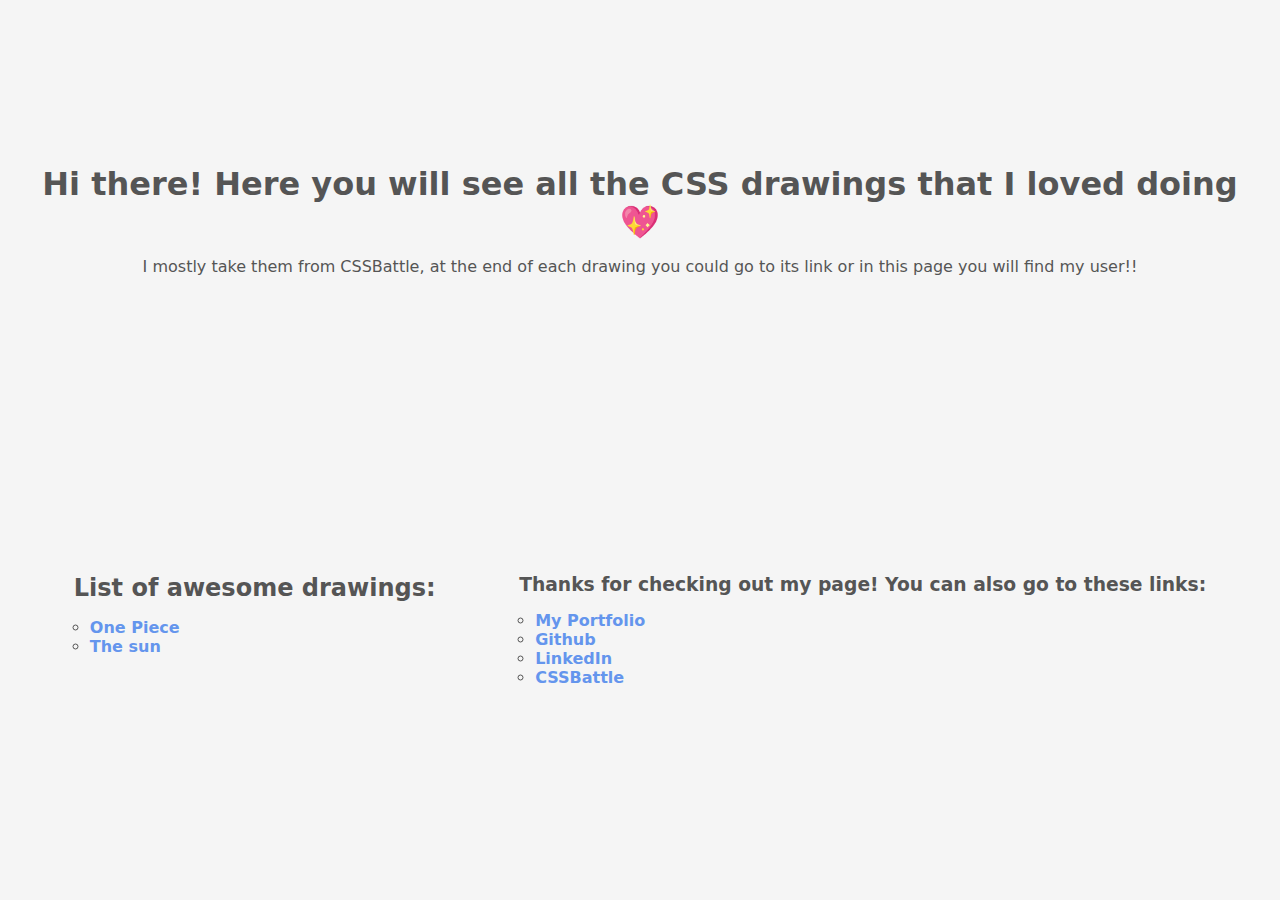
<file: index.html>
<!DOCTYPE html>
<html lang="en">
<head>
  <meta charset="UTF-8">
  <meta http-equiv="X-UA-Compatible" content="IE=edge">
  <meta name="viewport" content="width=device-width, initial-scale=1.0">
  <title>Drawings | Albana Meloni</title>
  <link rel="shortcut icon" href="./index.png" type="image/x-icon">
  <link rel="stylesheet" href="./index.css">
</head>
<body>
  <div>
    <h1 class="center">Hi there! Here you will see all the CSS drawings that I loved doing 💖</h1>
    <p class="center">I mostly take them from CSSBattle, at the end of each drawing you could go to its link or in this page you will find my user!!</p>
  </div>

  <div class="wrap">
    <div>
      <h2>List of awesome drawings:</h2>
      <ul>
        <li><a href="./luffy/luffy.html">One Piece</a></li>
        <li><a href="./sun/sun.html">The sun</a></li>
      </ul>
    </div>
    <div>
      <h3>Thanks for checking out my page! You can also go to these links:</h3>
      <ul>
        <li><a href="https://albana-meloni.github.io/albana-meloni/" target="_blank">My Portfolio</a></li>
        <li><a href="https://www.github.com/albana-meloni/" target="_blank">Github</a></li>
        <li><a href="https://www.linkedin.com/in/albana-meloni-203927238/" target="_blank">LinkedIn</a></li>
        <li><a href="https://cssbattle.dev/player/albi_m" target="_blank">CSSBattle</a></li>
      </ul>
    </div>
  </div>
</body>
</html>
</file>
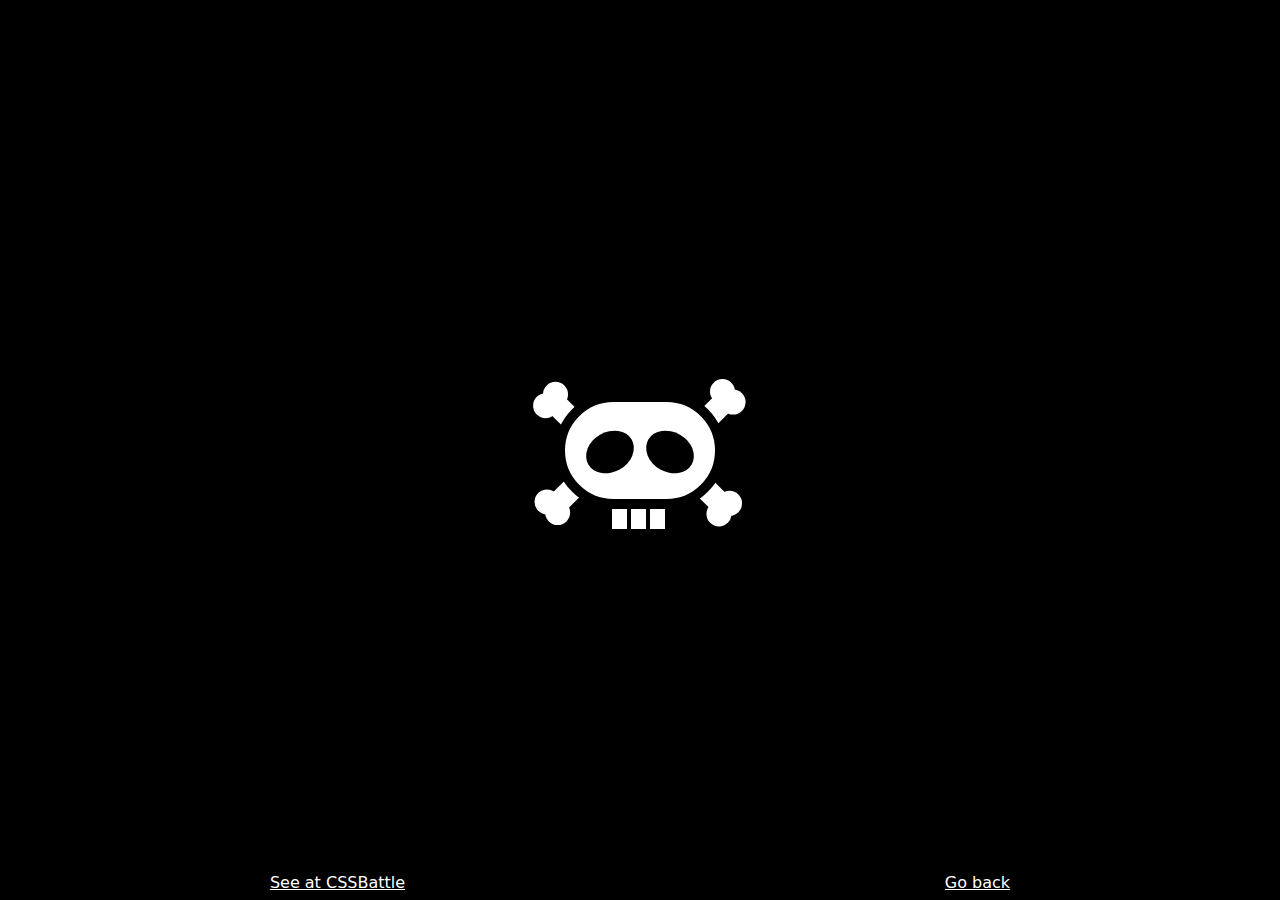
<file: luffy/luffy.html>
<!DOCTYPE html>
<html lang="en">
<head>
  <meta charset="UTF-8">
  <meta http-equiv="X-UA-Compatible" content="IE=edge">
  <meta name="viewport" content="width=device-width, initial-scale=1.0">
  <title>One Piece</title>
  <link rel="shortcut icon" href="./luffy.png" type="image/x-icon">
  <link rel="stylesheet" href="./luffy.css">
</head>
<body>
  <div class="white main">
    <div class="black eye" id="eye-left"></div>
    <div class="black eye" id="eye-right"></div>
    <div class="tooth">
      <span class="white teeth"></span>
      <span class="white teeth"></span>
      <span class="white teeth"></span>
    </div>
    
    <div class="white bone" id="top-right"></div>
    <div class="white bone" id="bottom-right"></div>
    <div class="white bone" id="bottom-left"></div>
    <div class="white bone" id="top-left"></div>
  </div>
  <div id="bottom-links">
    <a href="https://cssbattle.dev/play/102" target="_blank">See at CSSBattle</a>
    <a href="../index.html">Go back</a>
  </div>
</body>
</html>
</file>
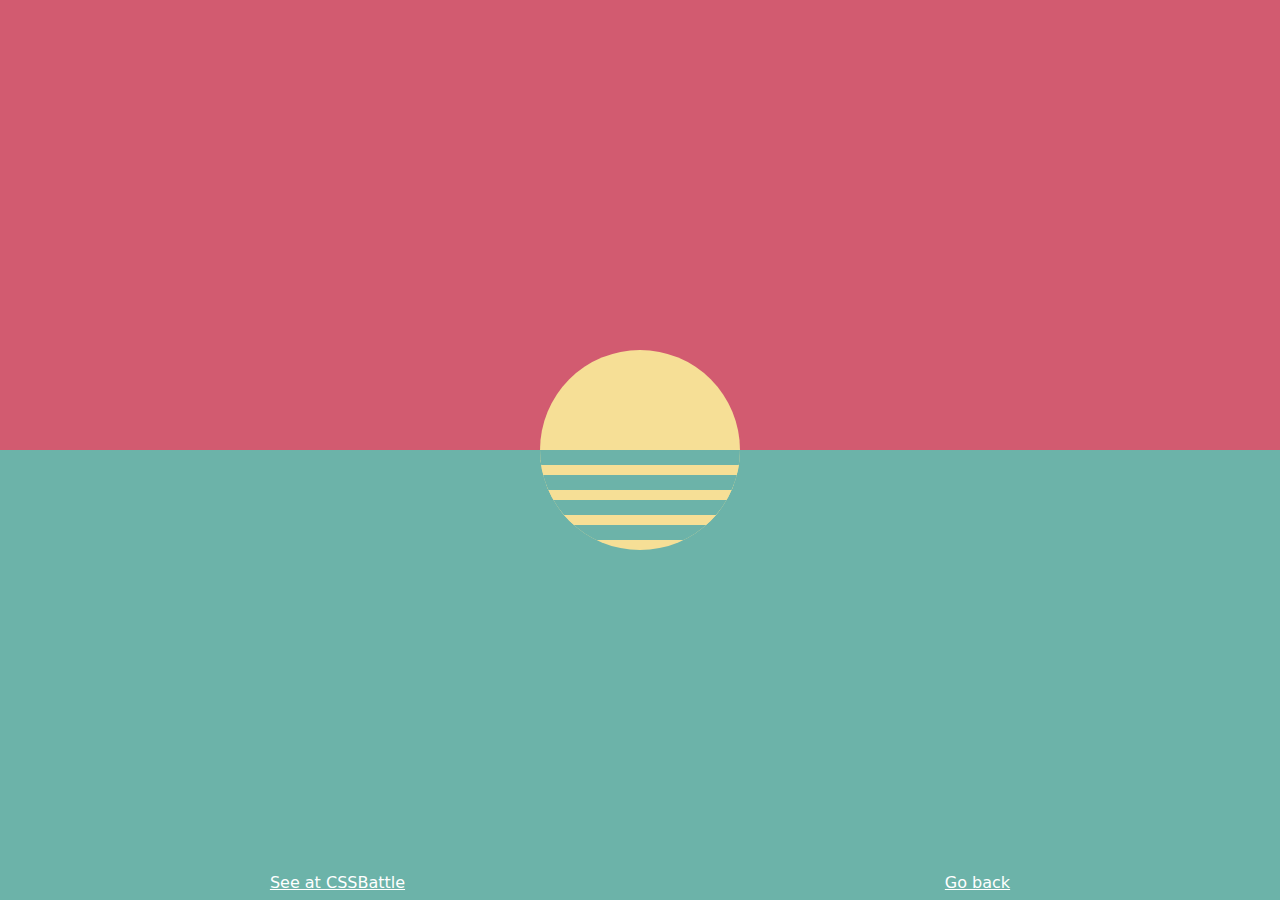
<file: sun/sun.html>
<!DOCTYPE html>
<html lang="en">
<head>
  <meta charset="UTF-8">
  <meta http-equiv="X-UA-Compatible" content="IE=edge">
  <meta name="viewport" content="width=device-width, initial-scale=1.0">
  <title>Sun, water</title>
  <link rel="shortcut icon" href="./sun.png" type="image/x-icon">
  <link rel="stylesheet" href="./sun.css">
</head>
<body>
  <div class="sky"></div>
  <div class="sun">
    <span class="water-line"></span>
  </div>
  <div class="water"></div>
  <div id="bottom-links">
    <a href="https://cssbattle.dev/play/91" target="_blank">See at CSSBattle</a>
    <a href="../index.html">Go back</a>
  </div>
</body>
</html>
</file>
<file: index.css>
* {
  margin: 0;
  padding: 0;
  box-sizing: border-box;
}
body {
  font-family: system-ui;
  color: #555;
  background-color: #f5f5f5;
  padding: 2rem;
  display: flex;
  flex-direction: column;
  align-items: normal;
  justify-content: space-around;
  min-height: 100vh;
}
.center {
  text-align: center;
}
h1 {
  margin-bottom: 1rem;
}
ul {
  margin: 1rem;
  list-style: circle;
}
a {
  outline: none;
  text-decoration: none;
  font-weight: 600;
}
a:link {
  color: #6495ed;
}
a:visited {
  color: #5f9ea0;
}
a:focus {
  border-bottom: 1px solid;
}
a:hover {
  border-bottom: 1px solid;
}
a:active {
  color: #daa520;
}
.wrap {
  display: flex;
  flex-wrap: wrap;
  align-items: flex-start;
  justify-content: space-around;
}
.wrap div {
  margin: 2rem;
}
</file>
<file: luffy/luffy.css>
:root {
  --black: #000000;
  --white: #FFFFFF;
}
body {
  margin: 0;
  padding: 0;
  box-sizing: border-box;
  display: flex;
  align-items: center;
  justify-content: center;
  color: var(--white);
  background-color: var(--black);
  min-height: 100vh;
}
a {
  color: var(--white);
}
html::-webkit-scrollbar {
  display: none;
}
.white {
  background-color: var(--white);
}
.black {
  background-color: var(--black);
}

.main {
  width: 150px;
  height: 97px;
  border: 10px solid var(--black);
  border-radius: 100vw;
  position: relative;
}

.eye {
  position: absolute;
  top: 0;
  left: 0;
  width: 40px;
  height: 50px;
  border-radius: 100%;
}
#eye-left {
  top: 25px;
  left: 25px;
  transform: rotate(60deg);
}
#eye-right {
  top: 25px;
  left: 85px;
  transform: rotate(-60deg);
}

.tooth {
  display: flex;
  align-items: center;
  justify-content: center;
  position: absolute;
  bottom: -30px;
  left: 30%;
  z-index: -1;
}
.teeth {
  width: 15px;
  height: 30px;
  margin: 0 2px;
}

.bone {
  width: 22px;
  height: 40px;
  position: absolute;
  top: 0;
  right: 0;
  z-index: -1;
}
.bone::after {
  content: '';
  position: absolute;
  top: 0;
  left: 0;
  background-color: var(--white);
  width: 25px;
  height: 25px;
  border-radius: 50%;
}
.bone::before {
  content: '';
  position: absolute;
  top: 0;
  left: 0;
  background-color: var(--white);
  width: 25px;
  height: 25px;
  border-radius: 50%;
}

#top-right {
  top: -10px;
  right: -10px;
  transform: rotate(45deg);
}
#top-right::after {
  top: -13px;
  left: -10px;
}
#top-right::before {
  top: -13px;
  left: 5px;
}

#bottom-right {
  top: 75px;
  right: -10px;
  transform: rotate(-45deg);
}
#bottom-right::after {
  top: 23px;
  left: -10px;
}
#bottom-right::before {
  top: 23px;
  left: 5px;
}

#bottom-left {
  top: 75px;
  right: 140px;
  transform: rotate(45deg);
}
#bottom-left::after {
  top: 23px;
  left: -10px;
}
#bottom-left::before {
  top: 23px;
  left: 5px;
}

#top-left {
  top: -10px;
  right: 140px;
  transform: rotate(-45deg);
}
#top-left::after {
  top: -10px;
  left: -10px;
}
#top-left::before {
  top: -11px;
  left: 5px;
}


#bottom-links {
  font-family: system-ui;
  width: 100%;
  position: absolute;
  bottom: 0;
  display: flex;
  align-items: center;
  justify-content: space-around;
  margin: 0.5rem;
}
</file>
<file: sun/sun.css>
:root {
  --red: #D25B70;
  --blue: #6CB3A9;
  --yellow: #F6DF96;
}
body {
  margin: 0;
  padding: 0;
  box-sizing: border-box;
  display: flex;
  align-items: center;
  justify-content: center;
  height: 100vh;
}
.sky {
  background-color: var(--red);
  width: 100vw;
  height: 50vh;
  position: absolute;
  top: 0;
}
.water {
  background-color: var(--blue);
  width: 100vw;
  height: 50vh;
  position: absolute;
  bottom: 0;
}

.sun {
  background-color: var(--yellow);
  width: 200px;
  height: 200px;
  border-radius: 50%;
  z-index: 10;
  overflow: hidden;
  position: relative;
}

.water-line {
  position: absolute;
  top: 50%;
  left: 0;
  width: 100vw;
  height: 15px;
  background-color: var(--blue);
  z-index: 999;

  box-shadow: 0px 10px 0px var(--yellow),
    0px 25px 0px var(--blue),
    0px 35px 0px var(--yellow),
    0px 50px 0px var(--blue),
    0px 60px 0px var(--yellow),
    0px 75px 0px var(--blue);
}

#bottom-links {
  font-family: system-ui;
  width: 100%;
  position: absolute;
  bottom: 0;
  display: flex;
  align-items: center;
  justify-content: space-around;
  margin: 0.5rem;
}
a {
  color: white;
}
</file>
